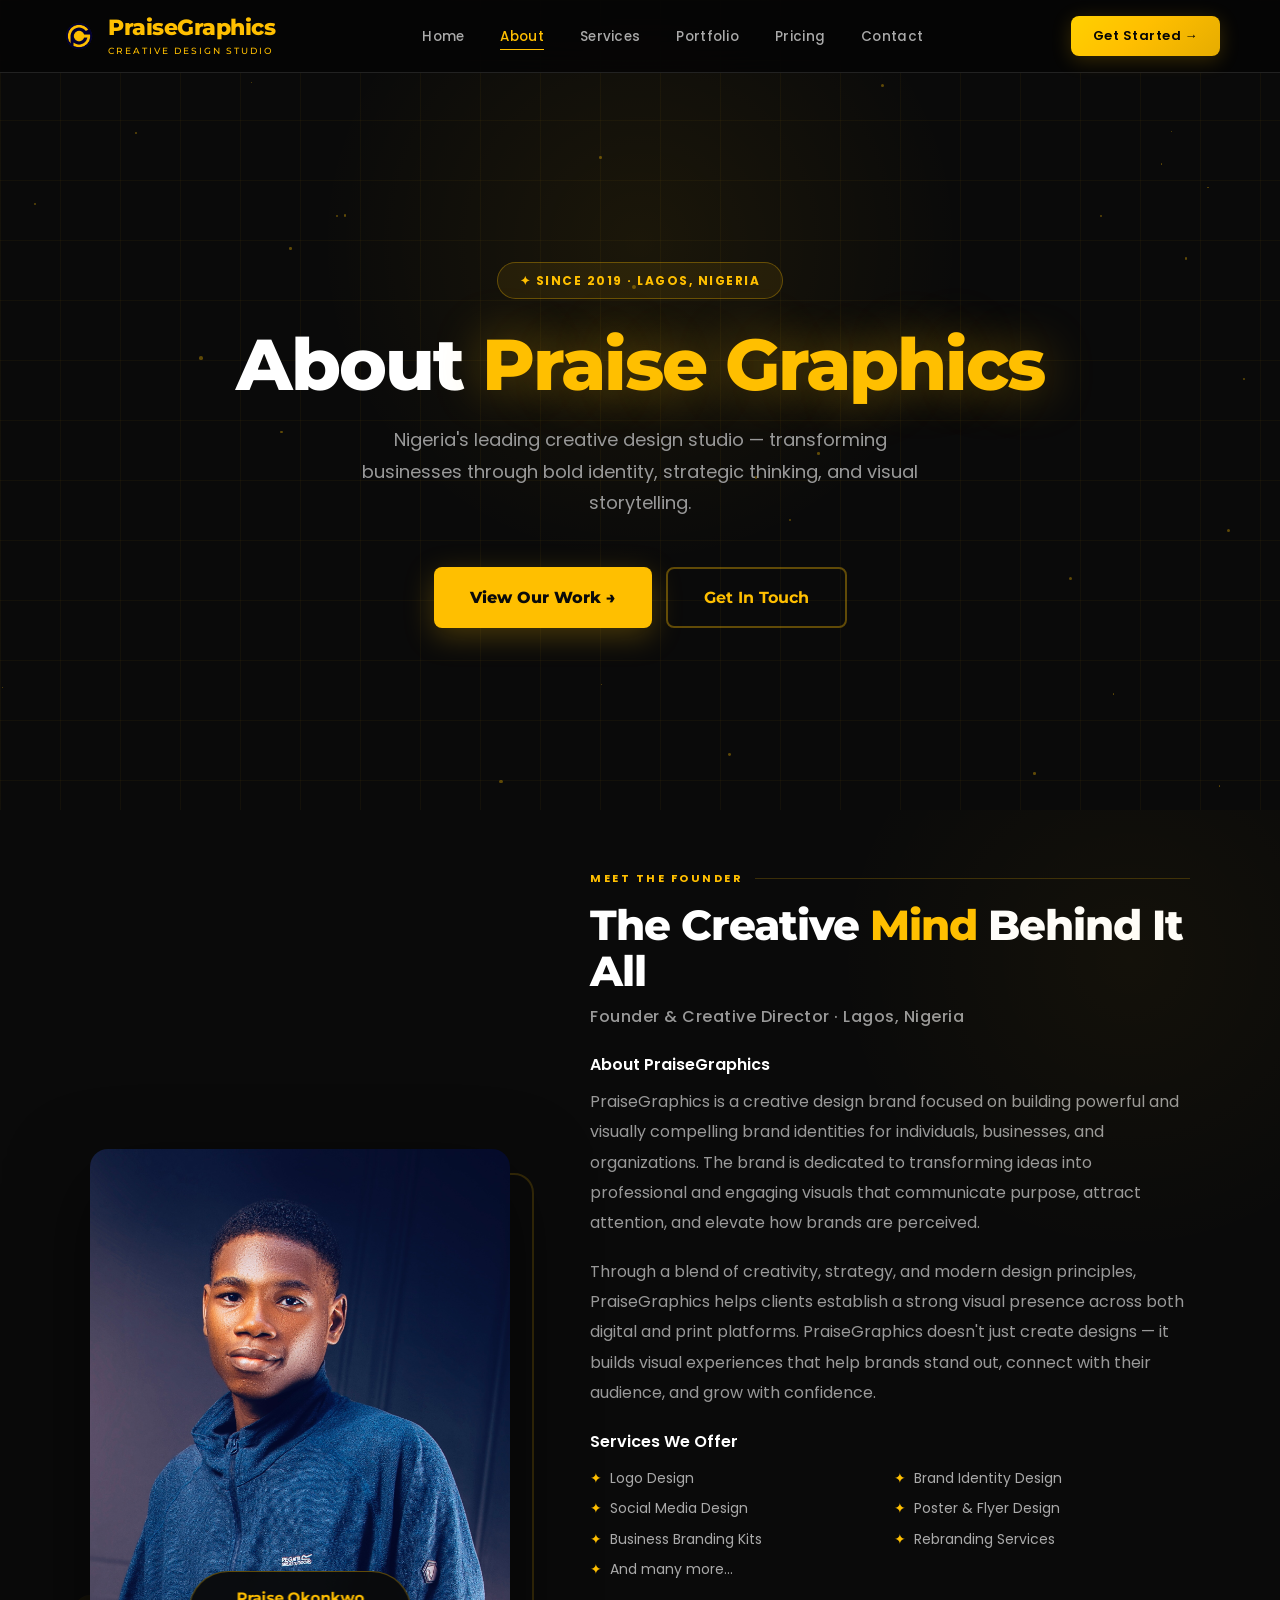
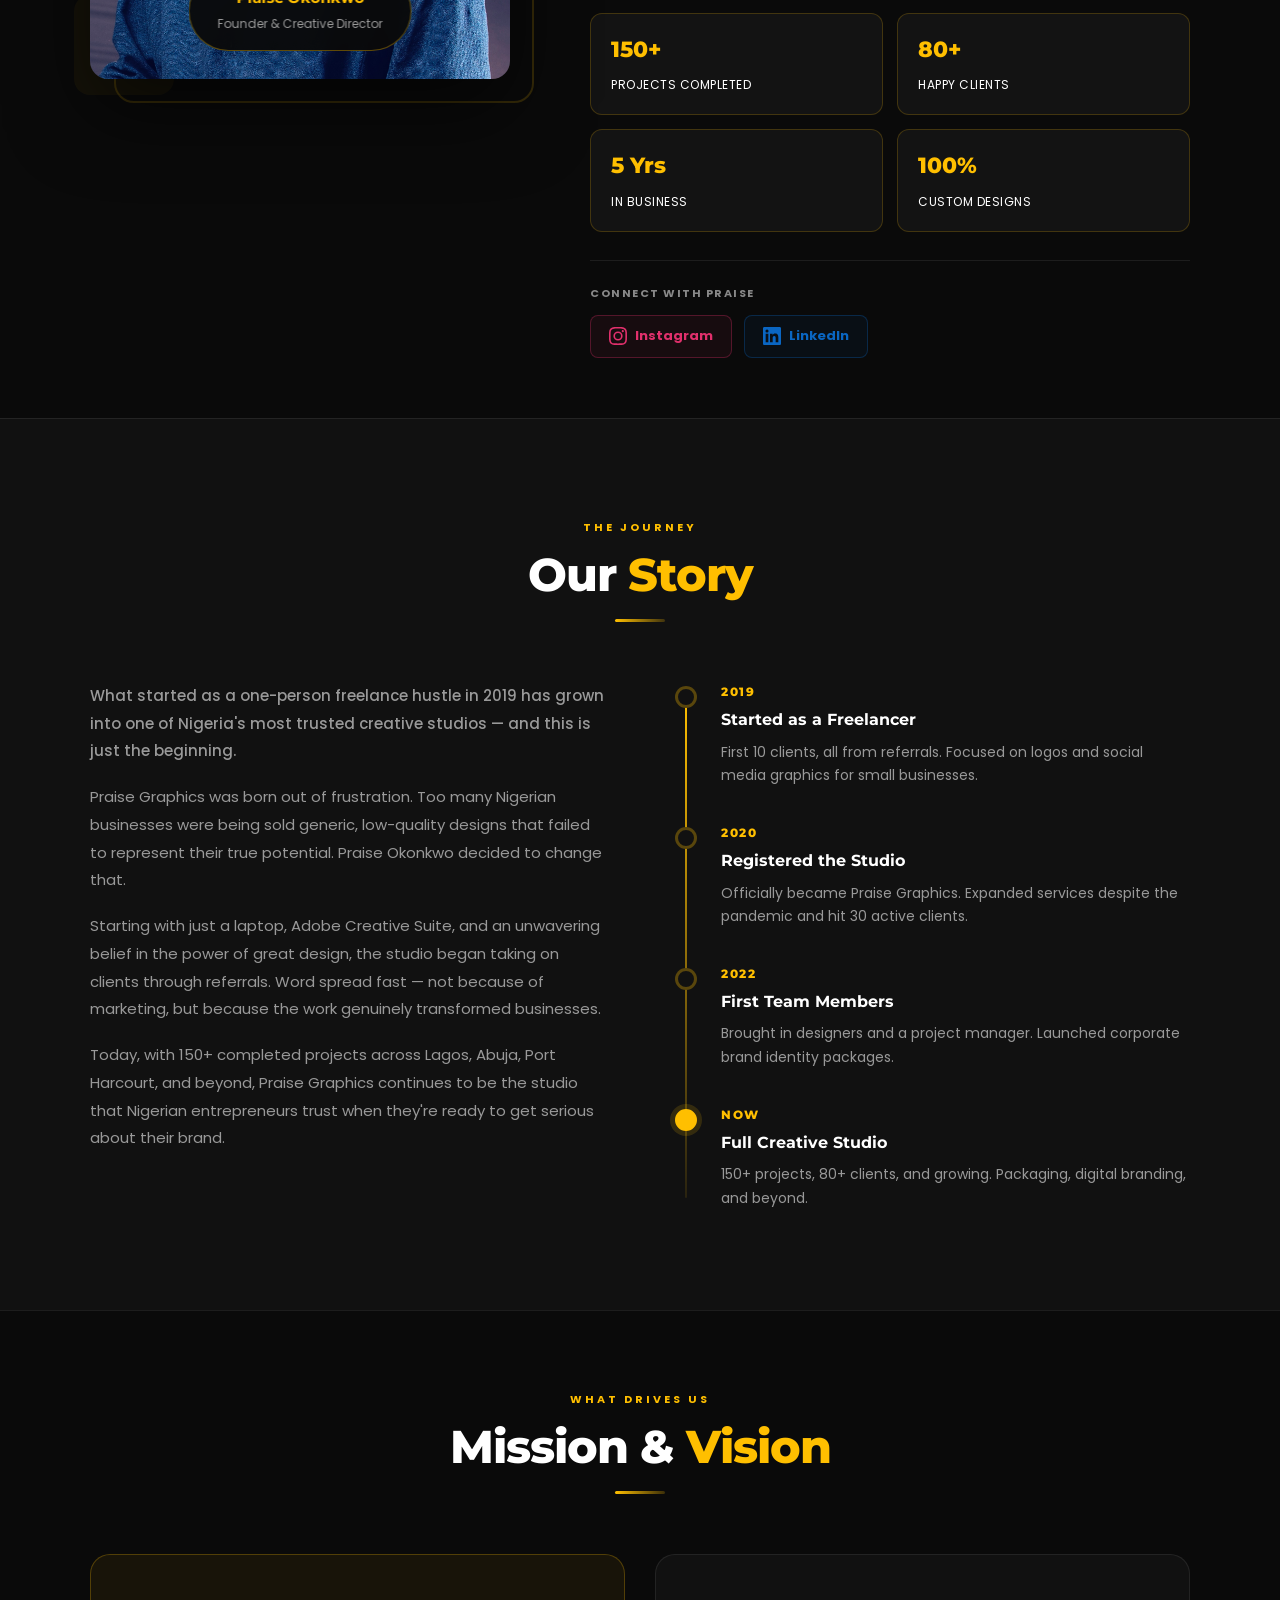
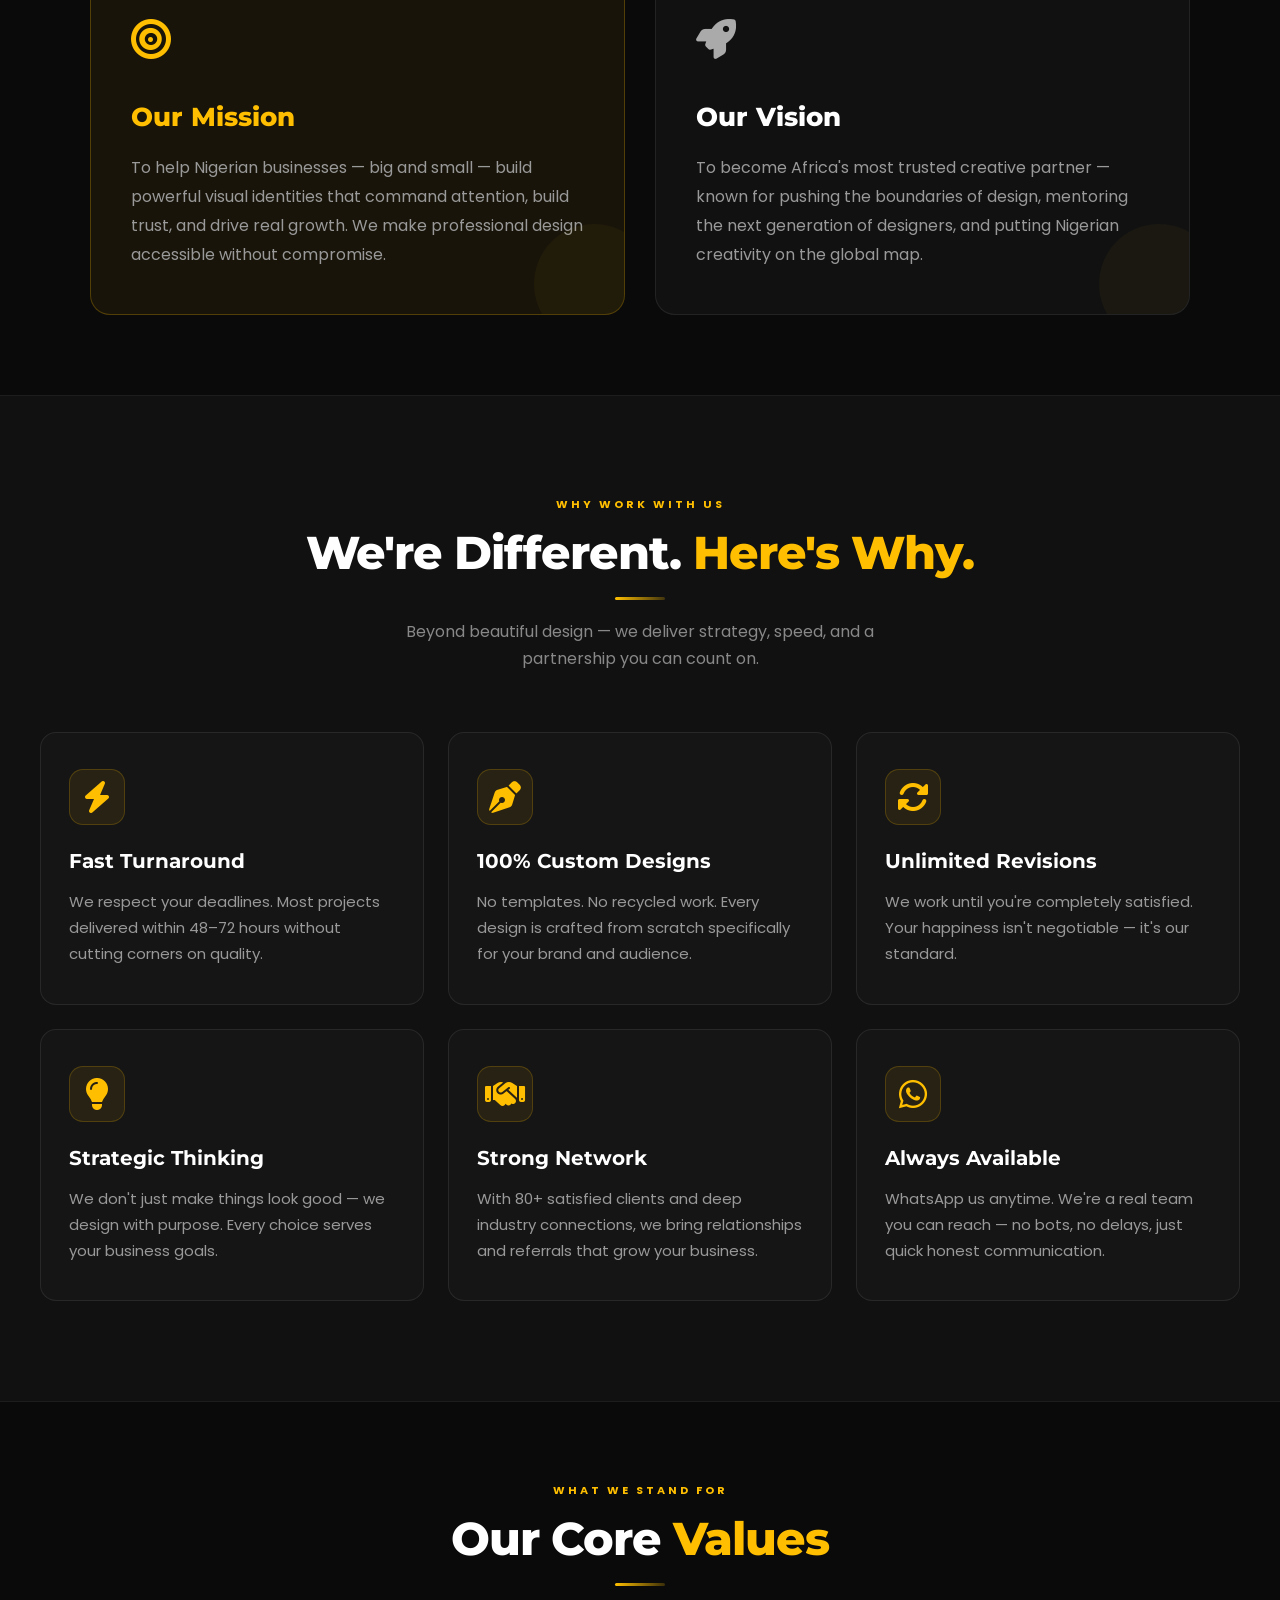
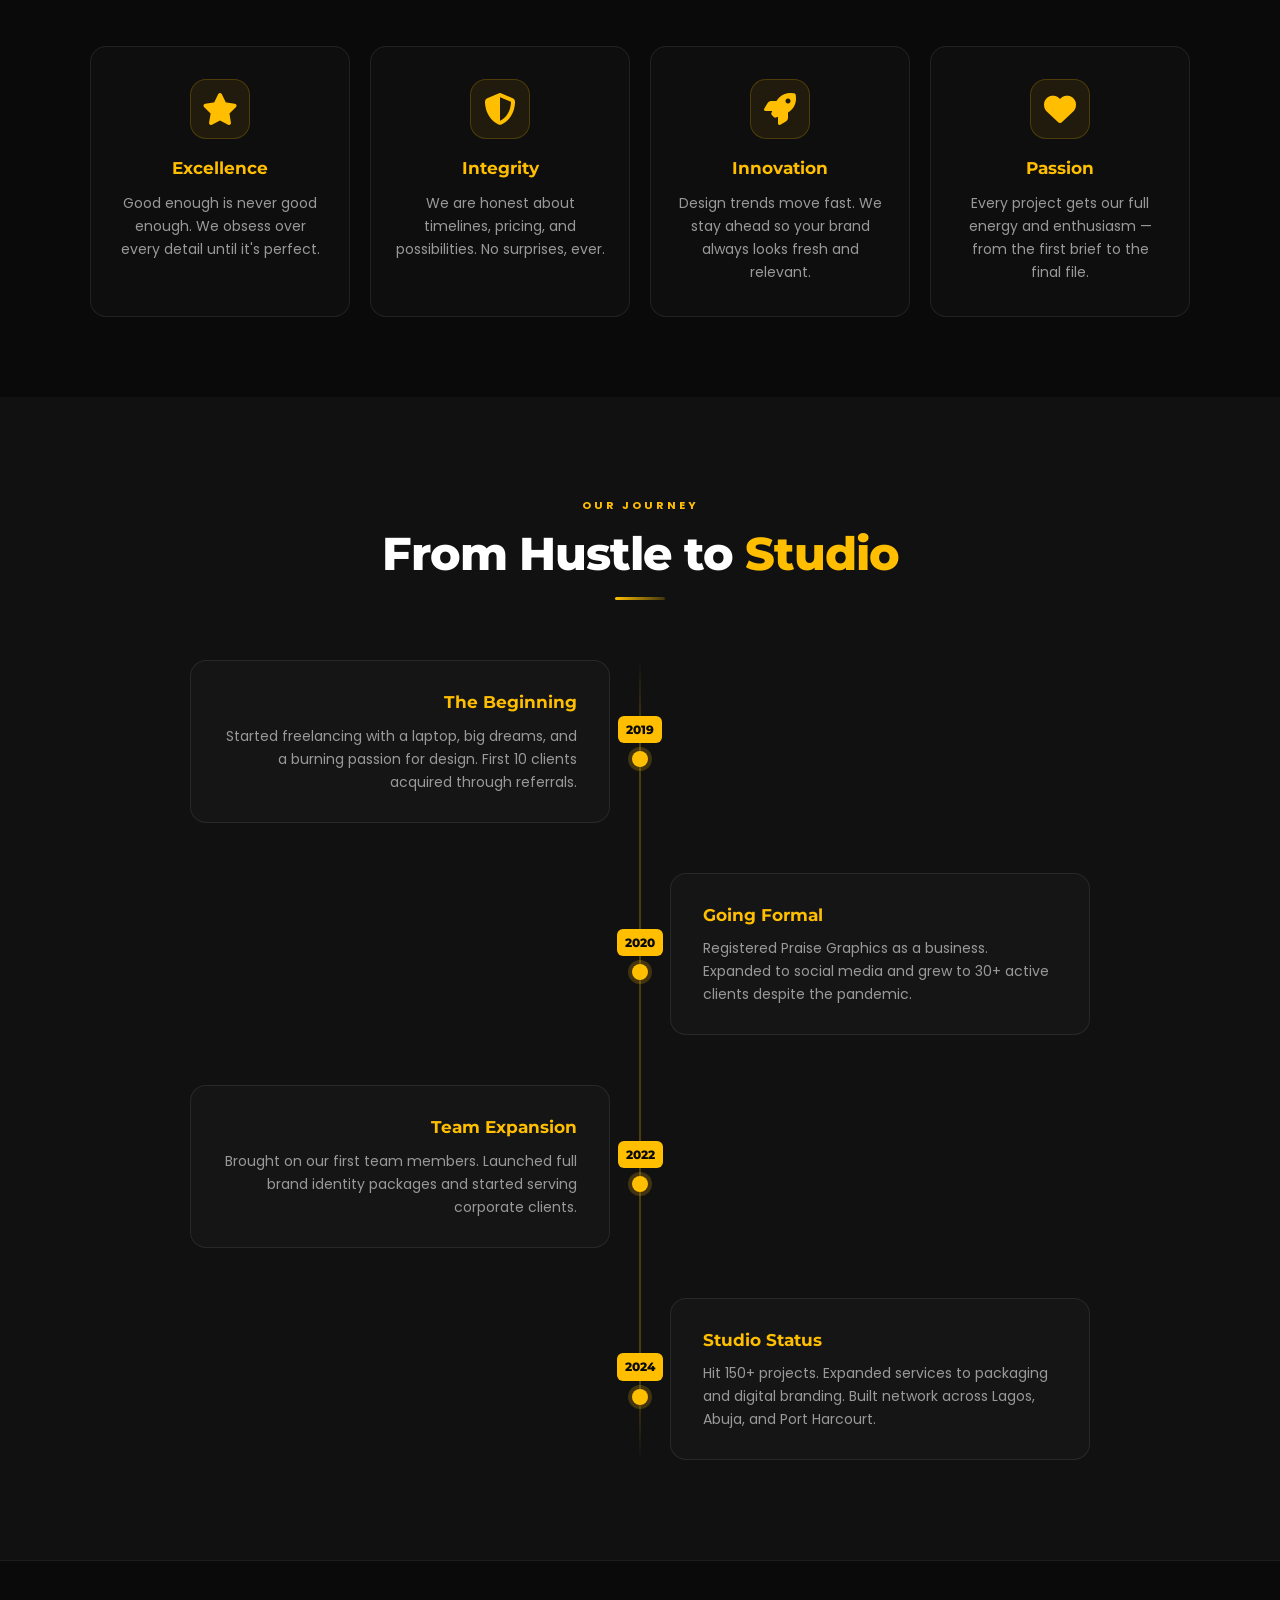
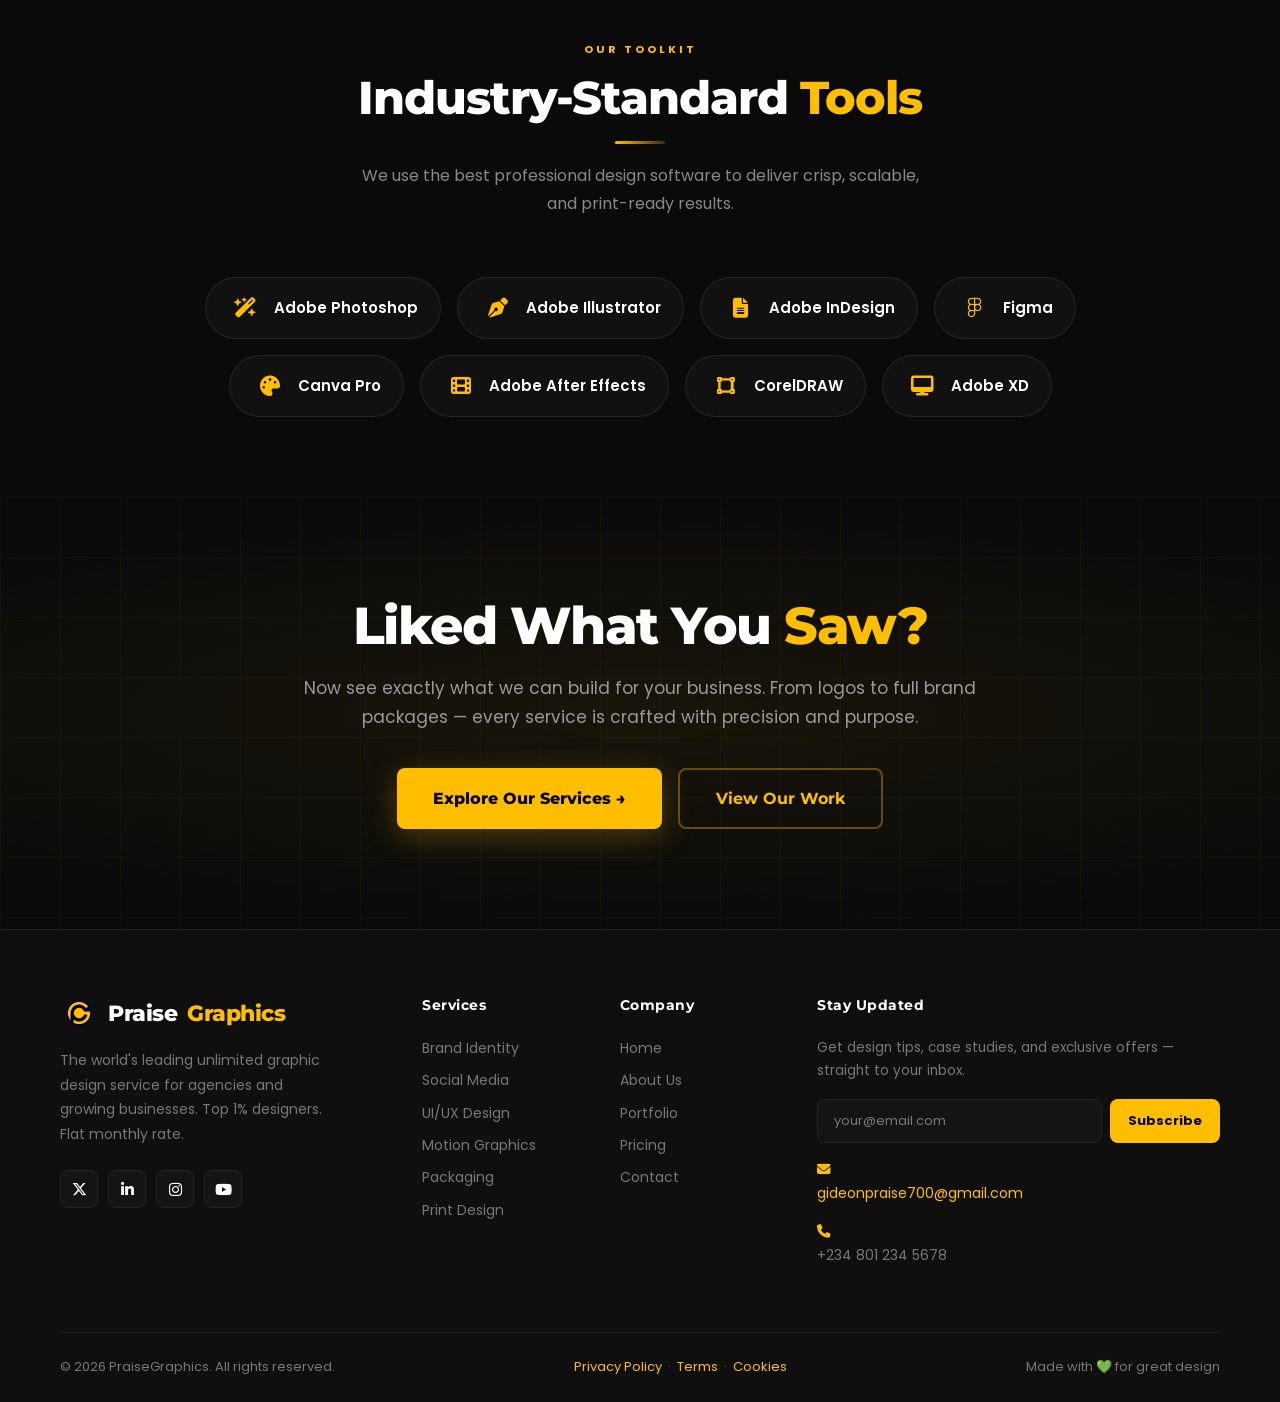
<file: about.html>
<!DOCTYPE html>
<html lang="en">
<head>
<meta charset="UTF-8">
<meta name="viewport" content="width=device-width, initial-scale=1.0">
<title>About Us - Praise Graphics</title>
<link rel="preconnect" href="https://fonts.googleapis.com">
<link href="https://fonts.googleapis.com/css2?family=Montserrat:wght@400;500;600;700;800;900&family=Poppins:wght@300;400;500;600;700&display=swap" rel="stylesheet">
<link rel="stylesheet" href="https://cdnjs.cloudflare.com/ajax/libs/font-awesome/6.5.0/css/all.min.css">
<style>
/* ── NAVBAR (same as index) ── */
*, *::before, *::after { margin: 0; padding: 0; box-sizing: border-box; }
.container { max-width: 1240px; margin: 0 auto; padding: 0 40px; }
a { text-decoration: none; color: inherit; }
ul { list-style: none; }

header#site-header {
  position: fixed;
  top: 0; left: 0; right: 0;
  z-index: 1000;
  background: rgba(5,5,5,0.88);
  backdrop-filter: blur(24px);
  -webkit-backdrop-filter: blur(24px);
  border-bottom: 1px solid #222222;
  transition: border-color 0.3s, box-shadow 0.3s, background 0.3s;
}
header#site-header.scrolled {
  box-shadow: 0 4px 30px rgba(0,0,0,0.6);
  border-bottom-color: rgba(255,191,0,0.2);
}
header#site-header nav {
  display: flex;
  align-items: center;
  justify-content: space-between;
  height: 72px;
}
.logo {
  display: flex;
  align-items: center;
  gap: 10px;
  font-family: 'Montserrat', sans-serif;
  font-size: 22px;
  font-weight: 800;
  letter-spacing: -0.5px;
  color: #fff;
}
.logo-text-wrap { display: flex; flex-direction: column; line-height: 1; gap: 4px; }
.logo-name-line { display: block; font-size: 22px; font-weight: 800; letter-spacing: -0.5px; line-height: 1; }
.logo-tagline { font-size: 9px; font-weight: 500; letter-spacing: 2px; text-transform: uppercase; color: #777; margin-top: 3px; }
.logo-mark {
  width: 38px; height: 38px;
  background: transparent;
  border-radius: 9px;
  display: grid;
  place-items: center;
  font-size: 13px;
  font-weight: 900;
  color: #050505;
  overflow: hidden;
  padding: 0;
}
.logo span { color: #ffbf00; }
.nav-menu {
  display: flex;
  align-items: center;
  gap: 36px;
}
.nav-menu a {
  font-size: 13.5px;
  font-weight: 500;
  color: #aaaaaa;
  letter-spacing: 0.3px;
  transition: color 0.25s;
  position: relative;
}
.nav-menu a::after {
  content: '';
  position: absolute;
  bottom: -4px; left: 0;
  width: 0; height: 1.5px;
  background: #ffbf00;
  transition: width 0.3s;
}
.nav-menu a:hover, .nav-menu a.active-nav { color: #ffbf00; }
.nav-menu a:hover::after, .nav-menu a.active-nav::after { width: 100%; }
.nav-actions { display: flex; align-items: center; gap: 12px; }
.btn-lime {
  display: inline-flex;
  align-items: center;
  gap: 8px;
  font-family: 'Poppins', sans-serif;
  font-size: 14px;
  font-weight: 600;
  letter-spacing: 0.5px;
  padding: 14px 30px;
  border-radius: 8px;
  cursor: pointer;
  transition: all 0.3s cubic-bezier(0.34, 1.56, 0.64, 1);
  border: none;
  background: linear-gradient(135deg, #ffd000 0%, #ffbf00 45%, #e6ac00 100%);
  color: #050505;
  box-shadow: 0 4px 20px rgba(255,191,0,0.2);
}
.btn-lime:hover {
  transform: translateY(-3px);
  box-shadow: 0 14px 40px rgba(255,191,0,0.45);
}
.hamburger {
  display: none;
  flex-direction: column;
  gap: 5px;
  cursor: pointer;
  padding: 6px;
  background: none;
  border: none;
}
.hamburger span {
  width: 24px; height: 1.5px;
  background: #fff;
  border-radius: 2px;
  transition: all 0.3s;
  display: block;
}
.mobile-nav {
  display: none;
  position: fixed;
  inset: 0;
  background: rgba(5,5,5,0.98);
  z-index: 999;
  flex-direction: column;
  align-items: center;
  justify-content: center;
  gap: 32px;
  padding-top: 72px;
}
.mobile-nav.open { display: flex; }
.mobile-nav a {
  font-family: 'Montserrat', sans-serif;
  font-size: 28px;
  font-weight: 700;
  color: #fff;
  transition: color 0.3s;
}
.mobile-nav a:hover { color: #ffbf00; }
.mobile-nav .btn-lime {
  font-size: 15px;
  padding: 12px 28px;
  border-radius: 8px;
}

/* ── ORIGINAL STYLES ── */
:root{
  --bg:#0a0a0a;
  --bg2:#111111;
  --bg3:#161616;
  --accent:#ffbf00;
  --accent2:#e6ac00;
  --white:#ffffff;
  --grey:#888888;
  --grey2:#555555;
  --border:rgba(255,191,0,0.15);
  --border2:rgba(255,255,255,0.08);
}
*{margin:0;padding:0;box-sizing:border-box}
html{scroll-behavior:smooth}
body{font-family:'Poppins',sans-serif;background:var(--bg);color:var(--white);line-height:1.6;overflow-x:hidden}

/* ── SCROLL ANIMATION ── */
.reveal{opacity:0;transform:translateY(30px);transition:opacity 0.65s ease,transform 0.65s ease}
.reveal.visible{opacity:1;transform:none}
.reveal.from-left{transform:translateX(-60px)}
.reveal.from-right{transform:translateX(60px)}
.reveal.from-bottom{transform:translateY(60px) scale(0.97)}
.reveal.visible{opacity:1;transform:none}
.reveal-delay-1{transition-delay:0.1s}
.reveal-delay-2{transition-delay:0.2s}
.reveal-delay-3{transition-delay:0.3s}
.reveal-delay-4{transition-delay:0.4s}
.reveal-delay-5{transition-delay:0.5s}
.reveal-delay-6{transition-delay:0.6s}

/* ── HERO ── */
.hero{position:relative;min-height:90vh;display:flex;align-items:center;justify-content:center;overflow:hidden;background:var(--bg)}
.hero-grid-bg{position:absolute;inset:0;background-image:linear-gradient(rgba(255,191,0,0.04) 1px,transparent 1px),linear-gradient(90deg,rgba(255,191,0,0.04) 1px,transparent 1px);background-size:60px 60px;z-index:0}
.hero-glow{position:absolute;top:30%;left:50%;transform:translate(-50%,-50%);width:700px;height:700px;background:radial-gradient(circle,rgba(255,191,0,0.07) 0%,transparent 65%);pointer-events:none;z-index:0}
.hero-particles{position:absolute;inset:0;overflow:hidden;z-index:1}
.particle{position:absolute;width:2px;height:2px;background:var(--accent);border-radius:50%;opacity:0.35;animation:drift linear infinite}
@keyframes drift{0%{transform:translateY(100vh);opacity:0}10%{opacity:0.35}90%{opacity:0.35}100%{transform:translateY(-10vh);opacity:0}}
.hero-inner{position:relative;z-index:2;max-width:900px;margin:0 auto;padding:140px 30px 60px;text-align:center}
.hero-badge{display:inline-flex;align-items:center;gap:8px;background:rgba(255,191,0,0.08);border:1px solid rgba(255,191,0,0.3);color:var(--accent);padding:8px 22px;border-radius:30px;font-size:12px;font-weight:700;margin-bottom:28px;letter-spacing:1.5px;text-transform:uppercase;animation:fadeInDown 0.7s ease}
@keyframes fadeInDown{from{opacity:0;transform:translateY(-20px)}to{opacity:1;transform:translateY(0)}}
.hero h1{font-family:'Montserrat',sans-serif;font-size:clamp(42px,6vw,72px);font-weight:800;color:#fff;line-height:1.05;margin-bottom:22px;letter-spacing:-2px;animation:fadeInUp 0.8s ease 0.1s backwards}
@keyframes fadeInUp{from{opacity:0;transform:translateY(35px)}to{opacity:1;transform:translateY(0)}}
.hero h1 span{color:var(--accent);text-shadow:0 0 50px rgba(255,191,0,0.4)}
.hero-desc{font-size:18px;color:#999;max-width:580px;margin:0 auto 48px;line-height:1.75;animation:fadeInUp 0.8s ease 0.25s backwards}
.hero-stats{display:flex;align-items:center;gap:0;justify-content:center;background:rgba(255,255,255,0.03);border:1px solid var(--border2);border-radius:16px;padding:28px 40px;max-width:520px;margin:0 auto;animation:fadeInUp 0.8s ease 0.4s backwards}
.hero-stat{flex:1;text-align:center}
.hero-stat strong{display:block;font-family:'Montserrat',sans-serif;font-size:32px;font-weight:800;color:var(--accent);line-height:1}
.hero-stat span{font-size:12px;color:var(--grey);letter-spacing:0.5px;margin-top:4px;display:block;text-transform:uppercase}
.hero-divider{width:1px;height:50px;background:var(--border2)}

/* ── SECTION HEADER ── */
.section-header{text-align:center;margin-bottom:60px}
.section-label{color:var(--accent);font-size:11px;font-weight:700;letter-spacing:3px;text-transform:uppercase;margin-bottom:14px;display:block}
.section-title{font-family:'Montserrat',sans-serif;font-size:clamp(30px,4vw,46px);font-weight:800;color:#fff;line-height:1.1;letter-spacing:-1px}
.section-title span{color:var(--accent)}
.section-line{width:50px;height:3px;background:linear-gradient(90deg,var(--accent),rgba(255,191,0,0.2));border-radius:2px;margin:18px auto 0}
.section-desc{color:var(--grey);font-size:16px;max-width:560px;margin:18px auto 0;line-height:1.7}

/* ── FOUNDER ── */
.founder{padding:60px 30px;position:relative;overflow:hidden;background:var(--bg)}
.founder::before{content:'';position:absolute;top:-150px;right:-150px;width:600px;height:600px;background:radial-gradient(circle,rgba(255,191,0,0.04),transparent 70%);border-radius:50%;pointer-events:none}
.founder-content{max-width:1100px;margin:0 auto;display:grid;grid-template-columns:420px 1fr;gap:80px;align-items:center}
.founder-img-wrap{position:relative}
.founder-img-wrap::before{content:'';position:absolute;top:24px;left:24px;right:-24px;bottom:-24px;border:2px solid rgba(255,191,0,0.18);border-radius:20px;z-index:0}
.founder-img-wrap::after{content:'';position:absolute;bottom:-16px;left:-16px;width:100px;height:100px;background:rgba(255,191,0,0.05);border-radius:16px;z-index:0}
.founder-image{position:relative;z-index:1;border-radius:18px;overflow:hidden;width:100%;height:530px;box-shadow:0 30px 80px rgba(0,0,0,0.6)}
.founder-image img{width:100%;height:100%;object-fit:cover;display:block;transition:transform 0.7s ease}
.founder-img-wrap:hover .founder-image img{transform:scale(1.04)}
.founder-badge{position:absolute;bottom:28px;left:50%;transform:translateX(-50%);background:rgba(10,10,10,0.95);border:1px solid rgba(255,191,0,0.35);backdrop-filter:blur(12px);padding:14px 28px;border-radius:50px;white-space:nowrap;z-index:2;text-align:center}
.founder-badge strong{display:block;color:var(--accent);font-family:'Montserrat',sans-serif;font-weight:700;font-size:15px}
.founder-badge small{color:#999;font-size:12px}
.founder-label{color:var(--accent);font-size:11px;font-weight:700;text-transform:uppercase;letter-spacing:2.5px;margin-bottom:14px;display:flex;align-items:center;gap:12px}
.founder-label::after{content:'';flex:1;height:1px;background:rgba(255,191,0,0.2)}
.founder-text h2{font-family:'Montserrat',sans-serif;font-size:clamp(28px,3.5vw,42px);font-weight:800;color:#fff;margin-bottom:8px;line-height:1.1;letter-spacing:-1px}
.founder-text h2 span{color:var(--accent)}
.founder-role{color:var(--grey);font-size:14px;margin-bottom:28px;font-weight:500;letter-spacing:0.5px}
.founder-text p{color:#999;font-size:16px;line-height:1.9;margin-bottom:18px}
.founder-highlights{display:grid;grid-template-columns:1fr 1fr;gap:14px;margin-top:32px}
.highlight-item{background:rgba(255,255,255,0.04);border:1px solid rgba(255,191,0,0.2);border-radius:12px;padding:18px 20px;transition:all 0.35s}
.highlight-item:hover{border-color:var(--accent);background:rgba(255,191,0,0.08);transform:translateY(-3px)}
.highlight-item strong{display:block;font-family:'Montserrat',sans-serif;color:#ffbf00;font-size:22px;font-weight:800;margin-bottom:4px}
.highlight-item span{color:#ffffff;font-size:12px;text-transform:uppercase;letter-spacing:0.5px}

/* ── FOUNDER SOCIAL ── */
.founder-social{margin-top:28px;padding-top:24px;border-top:1px solid var(--border2)}
.founder-social-label{font-size:11px;font-weight:700;color:var(--grey);text-transform:uppercase;letter-spacing:1.5px;display:block;margin-bottom:12px}
.founder-social-links{display:flex;gap:12px}
.fsoc-link{display:inline-flex;align-items:center;gap:8px;padding:10px 18px;border-radius:8px;font-size:13px;font-weight:700;text-decoration:none;transition:all 0.35s;border:1px solid}
.fsoc-link.instagram{color:#E1306C;border-color:rgba(225,48,108,0.3);background:rgba(225,48,108,0.06)}
.fsoc-link.instagram:hover{background:rgba(225,48,108,0.15);border-color:#E1306C;transform:translateY(-2px)}
.fsoc-link.linkedin{color:#0A66C2;border-color:rgba(10,102,194,0.3);background:rgba(10,102,194,0.06)}
.fsoc-link.linkedin:hover{background:rgba(10,102,194,0.15);border-color:#0A66C2;transform:translateY(-2px)}

/* ── OUR STORY ── */
.our-story{padding:100px 30px;background:var(--bg2);border-top:1px solid var(--border2)}
.our-story-inner{max-width:1100px;margin:0 auto}
.story-grid{display:grid;grid-template-columns:1fr 1fr;gap:70px;margin-top:60px;align-items:start}
.story-lead{font-size:19px;color:#fff;line-height:1.75;font-weight:500;margin-bottom:22px}
.story-text p{color:#999;font-size:15px;line-height:1.85;margin-bottom:18px}
.story-milestones{display:flex;flex-direction:column;gap:0;position:relative}
.story-milestones::before{content:'';position:absolute;left:10px;top:12px;bottom:12px;width:2px;background:linear-gradient(to bottom,var(--accent),rgba(255,191,0,0.1));border-radius:2px}
.milestone{display:flex;gap:24px;padding-bottom:36px;position:relative}
.milestone:last-child{padding-bottom:0}
.ms-dot{width:22px;height:22px;border-radius:50%;background:var(--bg2);border:3px solid rgba(255,191,0,0.3);flex-shrink:0;margin-top:4px;transition:all 0.3s;position:relative;z-index:1}
.ms-dot.active{background:var(--accent);border-color:var(--accent);box-shadow:0 0 0 5px rgba(255,191,0,0.15)}
.milestone:hover .ms-dot{border-color:var(--accent);background:rgba(255,191,0,0.15)}
.ms-year{font-family:'Montserrat',sans-serif;font-size:12px;font-weight:800;color:var(--accent);text-transform:uppercase;letter-spacing:1.5px;display:block;margin-bottom:6px}
.ms-body h4{font-family:'Montserrat',sans-serif;font-size:16px;font-weight:700;color:#fff;margin-bottom:8px}
.ms-body p{color:#999;font-size:14px;line-height:1.65;margin:0}

/* ── MISSION & VISION ── */
.mission-vision{padding:80px 30px;background:var(--bg);border-top:1px solid var(--border2);border-bottom:1px solid var(--border2)}
.mv-inner{max-width:1100px;margin:0 auto}
.mv-grid{display:grid;grid-template-columns:1fr 1fr;gap:30px;margin-top:50px}
.mv-card{padding:45px 40px;border-radius:20px;position:relative;overflow:hidden}
.mv-card.mission{background:rgba(255,191,0,0.06);border:1px solid rgba(255,191,0,0.25)}
.mv-card.vision{background:rgba(255,255,255,0.03);border:1px solid var(--border2)}
.mv-icon{font-size:48px;margin-bottom:20px;display:block}
.mv-card h3{font-family:'Montserrat',sans-serif;font-size:26px;font-weight:800;color:#fff;margin-bottom:16px}
.mv-card.mission h3{color:var(--accent)}
.mv-card p{color:#999;font-size:16px;line-height:1.8}
.mv-card::after{content:'';position:absolute;bottom:-30px;right:-30px;width:120px;height:120px;border-radius:50%;background:rgba(255,191,0,0.04)}

/* ── WHY CHOOSE US ── */
.why-us{padding:100px 30px;background:var(--bg2)}
.why-inner{max-width:1200px;margin:0 auto}
.why-grid{display:grid;grid-template-columns:repeat(3,1fr);gap:24px;margin-top:60px}
.why-card{background:rgba(255,255,255,0.02);border:1px solid var(--border2);border-radius:16px;padding:36px 28px;transition:all 0.4s cubic-bezier(0.4,0,0.2,1);position:relative;overflow:hidden}
.why-card::before{content:'';position:absolute;top:0;left:0;right:0;height:3px;background:linear-gradient(90deg,var(--accent),rgba(255,191,0,0.15));transform:scaleX(0);transform-origin:left;transition:transform 0.4s}
.why-card:hover::before{transform:scaleX(1)}
.why-card:hover{border-color:rgba(255,191,0,0.3);background:rgba(255,191,0,0.04);transform:translateY(-8px);box-shadow:0 20px 50px rgba(0,0,0,0.4)}
.why-icon{font-size:32px;margin-bottom:20px;display:flex;align-items:center;justify-content:center;width:56px;height:56px;border-radius:14px;background:rgba(255,191,0,0.08);border:1px solid rgba(255,191,0,0.2);color:var(--accent);transition:all 0.3s}
.why-card:hover .why-icon{background:var(--accent);color:#0a0a0a;transform:rotate(-6deg) scale(1.08)}
.why-card h3{font-family:'Montserrat',sans-serif;font-size:20px;font-weight:700;color:#fff;margin-bottom:12px}
.why-card p{color:#999;font-size:15px;line-height:1.75}

/* ── VALUES ── */
.values{padding:80px 30px;background:var(--bg);border-top:1px solid var(--border2)}
.values-inner{max-width:1100px;margin:0 auto}
.values-grid{display:grid;grid-template-columns:repeat(4,1fr);gap:20px;margin-top:56px}
.value-pill{background:rgba(255,255,255,0.02);border:1px solid var(--border2);border-radius:16px;padding:32px 24px;text-align:center;transition:all 0.4s;cursor:default}
.value-pill:hover{background:rgba(255,191,0,0.07);border-color:var(--accent);transform:translateY(-6px);box-shadow:0 15px 40px rgba(255,191,0,0.12)}
.value-emoji{font-size:32px;margin-bottom:16px;display:flex;align-items:center;justify-content:center;width:60px;height:60px;border-radius:16px;background:rgba(255,191,0,0.08);border:1px solid rgba(255,191,0,0.2);color:var(--accent);margin-left:auto;margin-right:auto;transition:all 0.3s}
.value-pill:hover .value-emoji{background:var(--accent);color:#0a0a0a}
.value-pill h4{font-family:'Montserrat',sans-serif;font-size:17px;font-weight:700;color:var(--accent);margin-bottom:10px}
.value-pill p{color:#999;font-size:14px;line-height:1.65}

/* ── TIMELINE ── */
.timeline{padding:100px 30px;background:var(--bg2)}
.timeline-inner{max-width:900px;margin:0 auto}
.timeline-track{position:relative;margin-top:60px}
.timeline-track::before{content:'';position:absolute;left:50%;top:0;bottom:0;width:2px;background:linear-gradient(to bottom,transparent,rgba(255,191,0,0.25) 10%,rgba(255,191,0,0.25) 90%,transparent);transform:translateX(-50%)}
.timeline-item{display:grid;grid-template-columns:1fr 60px 1fr;gap:0;align-items:center;margin-bottom:50px}
.timeline-item:last-child{margin-bottom:0}
.timeline-content{padding:28px 32px;background:rgba(255,255,255,0.02);border:1px solid var(--border2);border-radius:16px;transition:all 0.35s}
.timeline-content:hover{border-color:rgba(255,191,0,0.3);background:rgba(255,191,0,0.04);transform:scale(1.02)}
.timeline-item:nth-child(odd) .timeline-content:first-child{text-align:right}
.timeline-item:nth-child(odd) .timeline-empty{order:2}
.timeline-item:nth-child(odd) .timeline-dot{order:1}
.timeline-item:nth-child(even) .timeline-content:last-child{order:3}
.timeline-dot{display:flex;flex-direction:column;align-items:center;justify-content:center;z-index:1}
.dot-year{font-family:'Montserrat',sans-serif;font-size:12px;font-weight:800;color:#0a0a0a;background:var(--accent);padding:4px 8px;border-radius:6px;margin-bottom:8px;white-space:nowrap}
.dot-circle{width:16px;height:16px;background:var(--accent);border-radius:50%;box-shadow:0 0 0 4px rgba(255,191,0,0.2)}
.timeline-content h4{font-family:'Montserrat',sans-serif;font-size:17px;font-weight:700;color:var(--accent);margin-bottom:8px}
.timeline-content p{color:#999;font-size:14px;line-height:1.65}

/* ── TOOLS ── */
.tools{padding:80px 30px;background:var(--bg);border-top:1px solid var(--border2)}
.tools-inner{max-width:1000px;margin:0 auto}
.tools-grid{display:flex;flex-wrap:wrap;gap:16px;justify-content:center;margin-top:50px}
.tool-badge{display:flex;align-items:center;gap:10px;background:rgba(255,255,255,0.03);border:1px solid var(--border2);border-radius:50px;padding:12px 22px;transition:all 0.35s;cursor:default}
.tool-badge:hover{background:rgba(255,191,0,0.08);border-color:var(--accent);transform:translateY(-4px);box-shadow:0 10px 30px rgba(255,191,0,0.12)}
.tool-icon{font-size:20px;color:var(--accent);width:36px;height:36px;display:flex;align-items:center;justify-content:center}
.tool-name{font-weight:600;font-size:15px;color:#fff}

/* ── TESTIMONIALS ── */
.testimonials{padding:100px 30px;background:var(--bg2)}
.testimonials-inner{max-width:1100px;margin:0 auto}
.testi-grid{display:grid;grid-template-columns:repeat(3,1fr);gap:24px;margin-top:60px}
.testi-card{background:rgba(255,255,255,0.02);border:1px solid var(--border2);border-radius:18px;padding:36px 30px;position:relative;transition:all 0.4s}
.testi-card:hover{border-color:rgba(255,191,0,0.3);background:rgba(255,191,0,0.04);transform:translateY(-6px);box-shadow:0 20px 50px rgba(0,0,0,0.4)}
.testi-quote{font-size:48px;color:var(--accent);line-height:1;opacity:0.35;font-family:Georgia,serif;margin-bottom:12px}
.testi-text{color:#aaa;font-size:15px;line-height:1.8;margin-bottom:24px;font-style:italic}
.testi-author{display:flex;align-items:center;gap:14px;border-top:1px solid var(--border2);padding-top:20px}
.testi-avatar{width:44px;height:44px;border-radius:50%;background:linear-gradient(135deg,var(--accent),rgba(255,191,0,0.4));display:flex;align-items:center;justify-content:center;font-family:'Montserrat',sans-serif;font-weight:800;color:#0a0a0a;font-size:16px;flex-shrink:0}
.testi-info strong{display:block;color:#fff;font-size:14px;font-weight:600}
.testi-info span{color:var(--grey);font-size:12px}
.testi-stars{color:var(--accent);font-size:14px;margin-bottom:4px}

/* ── CTA ── */
.cta-section{padding:100px 30px;text-align:center;position:relative;overflow:hidden;background:var(--bg)}
.cta-glow{position:absolute;inset:0;background:radial-gradient(ellipse 80% 50% at 50% 50%,rgba(255,191,0,0.06),transparent);pointer-events:none}
.cta-grid-bg{position:absolute;inset:0;background-image:linear-gradient(rgba(255,191,0,0.03) 1px,transparent 1px),linear-gradient(90deg,rgba(255,191,0,0.03) 1px,transparent 1px);background-size:60px 60px}
.cta-inner{position:relative;z-index:1;max-width:680px;margin:0 auto}
.cta-inner h2{font-family:'Montserrat',sans-serif;font-size:clamp(32px,4.5vw,52px);font-weight:800;color:#fff;margin-bottom:20px;letter-spacing:-1.5px;line-height:1.1}
.cta-inner h2 span{color:var(--accent)}
.cta-inner p{color:#999;font-size:17px;margin-bottom:36px;line-height:1.7}
.btn-primary{display:inline-flex;align-items:center;gap:10px;background:var(--accent);color:#0a0a0a;padding:16px 36px;border-radius:8px;font-family:'Montserrat',sans-serif;font-size:16px;font-weight:800;text-decoration:none;transition:all 0.35s;box-shadow:0 8px 30px rgba(255,191,0,0.25)}
.btn-primary:hover{transform:translateY(-3px);box-shadow:0 14px 40px rgba(255,191,0,0.4);background:var(--accent2)}
.btn-wrap{display:flex;gap:16px;justify-content:center;flex-wrap:wrap}
.btn-secondary{display:inline-flex;align-items:center;gap:10px;background:transparent;color:var(--accent);padding:16px 36px;border-radius:8px;border:2px solid rgba(255,191,0,0.35);font-family:'Montserrat',sans-serif;font-size:16px;font-weight:700;text-decoration:none;transition:all 0.35s}
.btn-secondary:hover{background:rgba(255,191,0,0.07);border-color:var(--accent);transform:translateY(-3px)}

/* ── FOOTER (same as index) ── */
footer { background: #0f0f0f; border-top: 1px solid #222; }
.footer-top { display: grid; grid-template-columns: 2.2fr 1fr 1fr 1.3fr; gap: 60px; padding: 64px 0 48px; }
.footer-brand .logo { margin-bottom: 16px; }
.footer-brand-desc { font-size: 14px; color: #777; line-height: 1.75; max-width: 280px; margin-bottom: 24px; }
.social-row { display: flex; gap: 10px; }
.soc-btn { width: 38px; height: 38px; background: #141414; border: 1px solid #222; border-radius: 8px; display: grid; place-items: center; font-size: 15px; color: #fff; transition: all 0.3s; cursor: pointer; }
.soc-btn:hover { background: #ffbf00; border-color: #ffbf00; color: #050505; transform: translateY(-2px); }
.footer-col h5 { font-family: 'Montserrat', sans-serif; font-size: 14px; font-weight: 700; color: #fff; letter-spacing: 0.5px; margin-bottom: 20px; }
.footer-col ul { display: flex; flex-direction: column; gap: 10px; list-style: none; padding: 0; }
.footer-col a { font-size: 14px; color: #777; transition: color 0.25s; display: flex; align-items: center; gap: 6px; }
.footer-col a:hover { color: #ffbf00; }
.footer-col a:hover::before { content: '→'; font-size: 12px; }
.footer-contact p { font-size: 13.5px; color: #777; line-height: 1.7; margin-bottom: 16px; }
.footer-newsletter { display: flex; flex-direction: column; gap: 10px; margin-top: 10px; }
.newsletter-input { display: flex; gap: 8px; }
.newsletter-input input { flex: 1; background: #141414; border: 1.5px solid #222; border-radius: 8px; padding: 11px 16px; font-size: 13px; color: #fff; font-family: 'Poppins', sans-serif; outline: none; transition: border-color 0.3s; }
.newsletter-input input:focus { border-color: #ffbf00; }
.newsletter-input input::placeholder { color: #777; }
.newsletter-input button { background: #ffbf00; color: #050505; border: none; border-radius: 8px; padding: 11px 18px; font-weight: 700; font-size: 13px; cursor: pointer; font-family: 'Poppins', sans-serif; transition: background 0.3s; white-space: nowrap; }
.newsletter-input button:hover { background: #ffd000; }
.footer-bottom { display: flex; align-items: center; justify-content: space-between; padding: 24px 0; border-top: 1px solid #222; font-size: 13px; color: #777; flex-wrap: wrap; gap: 12px; }
.footer-bottom a { color: #ffbf00; }
.footer-bottom a:hover { text-decoration: underline; }
@media (max-width: 900px) { .footer-top { grid-template-columns: 1fr 1fr; gap: 40px; } }
@media (max-width: 600px) { .footer-top { grid-template-columns: 1fr; } .footer-bottom { flex-direction: column; text-align: center; } }

/* ── RESPONSIVE ── */
@media(max-width:900px){
  .founder-content{grid-template-columns:1fr;gap:50px}
  .founder-img-wrap{max-width:380px;margin:0 auto}
  .founder-image{height:420px}
  .why-grid{grid-template-columns:1fr 1fr}
  .values-grid{grid-template-columns:1fr 1fr}
  .testi-grid{grid-template-columns:1fr}
  .mv-grid{grid-template-columns:1fr}
  .story-grid{grid-template-columns:1fr;gap:50px}
  .timeline-track::before{display:none}
  .timeline-item{grid-template-columns:1fr;gap:8px}
  .timeline-dot{flex-direction:row;justify-content:flex-start;gap:10px;padding-left:4px}
  .timeline-empty{display:none}
  .timeline-item:nth-child(odd) .timeline-content:first-child{text-align:left}
}
@media(max-width:768px){
  html, body { overflow-x: hidden; max-width: 100vw; }
  .container { padding: 0 18px; }

  /* NAV */
  .nav-menu, .nav-actions { display: none; }
  .hamburger { display: flex; }
  .logo { font-size: 18px; }
  .logo-mark { width: 32px; height: 32px; }

  /* HERO */
  .hero { min-height: auto; }
  .hero-inner { padding: 110px 0 60px; }
  .hero h1 { font-size: clamp(30px, 8vw, 48px); letter-spacing: -1px; }
  .hero-desc { font-size: 15px; }
  .hero-stats { flex-direction: column; gap: 20px; padding: 20px 24px; }
  .hero-divider { width: 50px; height: 1px; }

  /* FOUNDER */
  .founder { padding: 60px 0; }
  .founder-content { grid-template-columns: 1fr; gap: 40px; }
  .founder-img-wrap { max-width: 100%; }
  .founder-image { height: 320px; }
  .founder-highlights { grid-template-columns: 1fr 1fr; }
  .founder-social-links { flex-wrap: wrap; }

  /* STORY */
  .our-story { padding: 60px 0; }
  .story-grid { grid-template-columns: 1fr; gap: 40px; }

  /* MISSION VISION */
  .mission-vision { padding: 60px 0; }
  .mv-grid { grid-template-columns: 1fr; }
  .mv-card { padding: 32px 24px; }

  /* WHY US */
  .why-us { padding: 60px 0; }
  .why-grid { grid-template-columns: 1fr; }
  .why-icon { width: 48px; height: 48px; font-size: 22px; }
  .why-card { padding: 28px 22px; }

  /* VALUES */
  .values { padding: 60px 0; }
  .values-grid { grid-template-columns: 1fr 1fr; gap: 14px; }
  .value-pill { padding: 24px 16px; }

  /* TIMELINE */
  .timeline { padding: 60px 0; }
  .timeline-track::before { display: none; }
  .timeline-item { grid-template-columns: 1fr; gap: 8px; }
  .timeline-dot { flex-direction: row; justify-content: flex-start; gap: 10px; }
  .timeline-empty { display: none; }
  .timeline-item:nth-child(odd) .timeline-content:first-child { text-align: left; }
  .timeline-content { padding: 20px; }

  /* TOOLS */
  .tools { padding: 60px 0; }
  .tools-grid { gap: 10px; }
  .tool-badge { padding: 10px 16px; }

  /* CTA */
  .cta-section { padding: 60px 0; }
  .cta-inner h2 { font-size: clamp(26px, 7vw, 40px); }
  .btn-wrap { flex-direction: column; align-items: center; }
  .btn-primary, .btn-secondary { width: 100%; max-width: 320px; justify-content: center; }

  /* FOOTER */
  .footer-top { grid-template-columns: 1fr; gap: 28px; padding: 48px 0 32px; }
  .footer-bottom { flex-direction: column; text-align: center; gap: 8px; padding: 20px 0; }
  .newsletter-input { flex-direction: column; }
  .newsletter-input input, .newsletter-input button { width: 100%; }
}

@media(max-width:480px){
  .container { padding: 0 14px; }
  .logo { font-size: 16px; }

  /* HERO */
  .hero h1 { font-size: clamp(26px, 9vw, 36px); }
  .hero-desc { font-size: 14px; }

  /* FOUNDER */
  .founder-image { height: 260px; }
  .founder-highlights { grid-template-columns: 1fr 1fr; gap: 10px; }
  .highlight-item { padding: 14px 12px; }
  .highlight-item strong { font-size: 18px; }

  /* VALUES */
  .values-grid { grid-template-columns: 1fr; }
  .value-pill { padding: 20px 16px; }

  /* WHY */
  .why-card { padding: 22px 16px; }
  .why-card h3 { font-size: 17px; }

  /* TOOLS */
  .tool-badge { padding: 8px 14px; }
  .tool-name { font-size: 13px; }

  /* MOBILE NAV */
  .mobile-nav a { font-size: 22px; }
  .mobile-nav { gap: 22px; }
}
</style>
</head>
<body>

<!-- MOBILE NAV OVERLAY -->
<div class="mobile-nav" id="mobileNav">
  <a href="index.html" onclick="closeMobile()">Home</a>
  <a href="about.html" onclick="closeMobile()">About</a>
  <a href="index.html#services" onclick="closeMobile()">Services</a>
  <a href="portfolio.html" onclick="closeMobile()">Portfolio</a>
  <a href="index.html#pricing" onclick="closeMobile()">Pricing</a>
  <a href="index.html#contact" onclick="closeMobile()">Contact</a>
  <a href="index.html#cta" class="btn btn-lime" onclick="closeMobile()">Get Started</a>
</div>

<!-- HEADER -->
<header id="site-header">
  <nav class="container">
    <a href="index.html" class="logo">
      <div class="logo-mark" style="overflow:hidden;padding:0;"><img src="gallery/1714665825236.png" alt="PG" style="width:100%;height:100%;object-fit:cover;border-radius:9px;"></div>
      <div class="logo-text-wrap"><span class="logo-name-line">Praise<span>Graphics</span></span><span class="logo-tagline">Creative Design Studio</span></div>
    </a>

    <ul class="nav-menu">
      <li><a href="index.html">Home</a></li>
      <li><a href="about.html" class="active-nav">About</a></li>
      <li><a href="index.html#services">Services</a></li>
      <li><a href="portfolio.html">Portfolio</a></li>
      <li><a href="index.html#pricing">Pricing</a></li>
      <li><a href="index.html#contact">Contact</a></li>
    </ul>

    <div class="nav-actions">
      <a href="index.html#cta" class="btn btn-lime" style="padding:10px 22px;font-size:13px;">Get Started →</a>
    </div>

    <button class="hamburger" id="hamBtn" onclick="toggleMobile()" aria-label="Menu">
      <span></span><span></span><span></span>
    </button>
  </nav>
</header>

<!-- ══ HERO ══ -->
<section class="hero">
  <div class="hero-grid-bg"></div>
  <div class="hero-glow"></div>
  <div class="hero-particles" id="particles"></div>
  <div class="hero-inner">
    <div class="hero-badge">✦ Since 2019 · Lagos, Nigeria</div>
    <h1>About <span>Praise Graphics</span></h1>
    <p class="hero-desc">Nigeria's leading creative design studio — transforming businesses through bold identity, strategic thinking, and visual storytelling.</p>
    <div style="display:flex;gap:14px;justify-content:center;flex-wrap:wrap;margin-top:8px;">
      <a href="portfolio.html" class="btn-primary">View Our Work →</a>
      <a href="index.html#contact" class="btn-secondary">Get In Touch</a>
    </div>
    <div class="hero-stats" style="display:none;">
      <div class="hero-stat"><strong>150+</strong><span>Projects Done</span></div>
      <div class="hero-divider"></div>
      <div class="hero-stat"><strong>80+</strong><span>Happy Clients</span></div>
      <div class="hero-divider"></div>
      <div class="hero-stat"><strong>5 Yrs</strong><span>Experience</span></div>
    </div>
  </div>
</section>

<!-- ══ FOUNDER ══ -->
<section class="founder">
  <div class="founder-content">
    <div class="founder-img-wrap reveal from-left">
      <div class="founder-image">
        <img src="gallery/founder.jpg.jpeg" alt="Praise Okonkwo - Founder">
      </div>
      <div class="founder-badge">
        <strong>Praise Okonkwo</strong>
        <small>Founder & Creative Director</small>
      </div>
    </div>
    <div class="founder-text reveal from-right">
      <div class="founder-label">Meet the Founder</div>
      <h2>The Creative <span>Mind</span> Behind It All</h2>
      <p class="founder-role">Founder & Creative Director · Lagos, Nigeria</p>
      <p style="color:#fff;font-size:16px;font-weight:600;margin-top:8px;margin-bottom:6px;">About PraiseGraphics</p>
      <p>PraiseGraphics is a creative design brand focused on building powerful and visually compelling brand identities for individuals, businesses, and organizations. The brand is dedicated to transforming ideas into professional and engaging visuals that communicate purpose, attract attention, and elevate how brands are perceived.</p>
      <p>Through a blend of creativity, strategy, and modern design principles, PraiseGraphics helps clients establish a strong visual presence across both digital and print platforms. PraiseGraphics doesn't just create designs — it builds visual experiences that help brands stand out, connect with their audience, and grow with confidence.</p>

      <p style="color:#fff;font-size:16px;font-weight:600;margin-top:8px;margin-bottom:10px;">Services We Offer</p>
      <ul style="list-style:none;padding:0;display:grid;grid-template-columns:1fr 1fr;gap:8px;margin-bottom:20px;">
        <li style="color:#aaa;font-size:14px;"><span style="color:var(--accent);margin-right:8px;">✦</span>Logo Design</li>
        <li style="color:#aaa;font-size:14px;"><span style="color:var(--accent);margin-right:8px;">✦</span>Brand Identity Design</li>
        <li style="color:#aaa;font-size:14px;"><span style="color:var(--accent);margin-right:8px;">✦</span>Social Media Design</li>
        <li style="color:#aaa;font-size:14px;"><span style="color:var(--accent);margin-right:8px;">✦</span>Poster &amp; Flyer Design</li>
        <li style="color:#aaa;font-size:14px;"><span style="color:var(--accent);margin-right:8px;">✦</span>Business Branding Kits</li>
        <li style="color:#aaa;font-size:14px;"><span style="color:var(--accent);margin-right:8px;">✦</span>Rebranding Services</li>
        <li style="color:#aaa;font-size:14px;"><span style="color:var(--accent);margin-right:8px;">✦</span>And many more...</li>
      </ul>
      <div class="founder-highlights">
        <div class="highlight-item"><strong>150+</strong><span>Projects Completed</span></div>
        <div class="highlight-item"><strong>80+</strong><span>Happy Clients</span></div>
        <div class="highlight-item"><strong>5 Yrs</strong><span>In Business</span></div>
        <div class="highlight-item"><strong>100%</strong><span>Custom Designs</span></div>
      </div>
      <div class="founder-social">
        <span class="founder-social-label">Connect with Praise</span>
        <div class="founder-social-links">
          <a href="https://instagram.com/praisegraphics" target="_blank" class="fsoc-link instagram">
            <svg width="18" height="18" viewBox="0 0 24 24" fill="currentColor"><path d="M12 2.163c3.204 0 3.584.012 4.85.07 3.252.148 4.771 1.691 4.919 4.919.058 1.265.069 1.645.069 4.849 0 3.205-.012 3.584-.069 4.849-.149 3.225-1.664 4.771-4.919 4.919-1.266.058-1.644.07-4.85.07-3.204 0-3.584-.012-4.849-.07-3.26-.149-4.771-1.699-4.919-4.92-.058-1.265-.07-1.644-.07-4.849 0-3.204.013-3.583.07-4.849.149-3.227 1.664-4.771 4.919-4.919 1.266-.057 1.645-.069 4.849-.069zM12 0C8.741 0 8.333.014 7.053.072 2.695.272.273 2.69.073 7.052.014 8.333 0 8.741 0 12c0 3.259.014 3.668.072 4.948.2 4.358 2.618 6.78 6.98 6.98C8.333 23.986 8.741 24 12 24c3.259 0 3.668-.014 4.948-.072 4.354-.2 6.782-2.618 6.979-6.98.059-1.28.073-1.689.073-4.948 0-3.259-.014-3.667-.072-4.947-.196-4.354-2.617-6.78-6.979-6.98C15.668.014 15.259 0 12 0zm0 5.838a6.162 6.162 0 100 12.324 6.162 6.162 0 000-12.324zM12 16a4 4 0 110-8 4 4 0 010 8zm6.406-11.845a1.44 1.44 0 100 2.881 1.44 1.44 0 000-2.881z"/></svg>
            Instagram
          </a>
          <a href="https://linkedin.com/in/praisegraphics" target="_blank" class="fsoc-link linkedin">
            <svg width="18" height="18" viewBox="0 0 24 24" fill="currentColor"><path d="M20.447 20.452h-3.554v-5.569c0-1.328-.027-3.037-1.852-3.037-1.853 0-2.136 1.445-2.136 2.939v5.667H9.351V9h3.414v1.561h.046c.477-.9 1.637-1.85 3.37-1.85 3.601 0 4.267 2.37 4.267 5.455v6.286zM5.337 7.433a2.062 2.062 0 01-2.063-2.065 2.064 2.064 0 112.063 2.065zm1.782 13.019H3.555V9h3.564v11.452zM22.225 0H1.771C.792 0 0 .774 0 1.729v20.542C0 23.227.792 24 1.771 24h20.451C23.2 24 24 23.227 24 22.271V1.729C24 .774 23.2 0 22.222 0h.003z"/></svg>
            LinkedIn
          </a>
        </div>
      </div>
    </div>
  </div>
</section>

<!-- ══ OUR STORY ══ -->
<section class="our-story">
  <div class="our-story-inner">
    <div class="section-header reveal">
      <span class="section-label">The Journey</span>
      <h2 class="section-title">Our <span>Story</span></h2>
      <div class="section-line"></div>
    </div>
    <div class="story-grid">
      <div class="story-text reveal from-left">
        <p class="story-lead">What started as a one-person freelance hustle in 2019 has grown into one of Nigeria's most trusted creative studios — and this is just the beginning.</p>
        <p>Praise Graphics was born out of frustration. Too many Nigerian businesses were being sold generic, low-quality designs that failed to represent their true potential. Praise Okonkwo decided to change that.</p>
        <p>Starting with just a laptop, Adobe Creative Suite, and an unwavering belief in the power of great design, the studio began taking on clients through referrals. Word spread fast — not because of marketing, but because the work genuinely transformed businesses.</p>
        <p>Today, with 150+ completed projects across Lagos, Abuja, Port Harcourt, and beyond, Praise Graphics continues to be the studio that Nigerian entrepreneurs trust when they're ready to get serious about their brand.</p>
      </div>
      <div class="story-milestones reveal from-right">
        <div class="milestone">
          <div class="ms-dot"></div>
          <div class="ms-body"><span class="ms-year">2019</span><h4>Started as a Freelancer</h4><p>First 10 clients, all from referrals. Focused on logos and social media graphics for small businesses.</p></div>
        </div>
        <div class="milestone">
          <div class="ms-dot"></div>
          <div class="ms-body"><span class="ms-year">2020</span><h4>Registered the Studio</h4><p>Officially became Praise Graphics. Expanded services despite the pandemic and hit 30 active clients.</p></div>
        </div>
        <div class="milestone">
          <div class="ms-dot"></div>
          <div class="ms-body"><span class="ms-year">2022</span><h4>First Team Members</h4><p>Brought in designers and a project manager. Launched corporate brand identity packages.</p></div>
        </div>
        <div class="milestone">
          <div class="ms-dot active"></div>
          <div class="ms-body"><span class="ms-year">Now</span><h4>Full Creative Studio</h4><p>150+ projects, 80+ clients, and growing. Packaging, digital branding, and beyond.</p></div>
        </div>
      </div>
    </div>
  </div>
</section>

<!-- ══ MISSION & VISION ══ -->
<section class="mission-vision">
  <div class="mv-inner">
    <div class="section-header reveal">
      <span class="section-label">What Drives Us</span>
      <h2 class="section-title">Mission & <span>Vision</span></h2>
      <div class="section-line"></div>
    </div>
    <div class="mv-grid">
      <div class="mv-card mission reveal from-left">
        <span class="mv-icon"><i class="fa-solid fa-bullseye" style="font-size:40px;color:var(--accent);"></i></span>
        <h3>Our Mission</h3>
        <p>To help Nigerian businesses — big and small — build powerful visual identities that command attention, build trust, and drive real growth. We make professional design accessible without compromise.</p>
      </div>
      <div class="mv-card vision reveal from-right">
        <span class="mv-icon"><i class="fa-solid fa-rocket" style="font-size:40px;color:#aaa;"></i></span>
        <h3>Our Vision</h3>
        <p>To become Africa's most trusted creative partner — known for pushing the boundaries of design, mentoring the next generation of designers, and putting Nigerian creativity on the global map.</p>
      </div>
    </div>
  </div>
</section>

<!-- ══ WHY CHOOSE US ══ -->
<section class="why-us">
  <div class="why-inner">
    <div class="section-header reveal">
      <span class="section-label">Why Work With Us</span>
      <h2 class="section-title">We're Different. <span>Here's Why.</span></h2>
      <div class="section-line"></div>
      <p class="section-desc">Beyond beautiful design — we deliver strategy, speed, and a partnership you can count on.</p>
    </div>
    <div class="why-grid">
      <div class="why-card reveal reveal-delay-1"><span class="why-icon"><i class="fa-solid fa-bolt"></i></span><h3>Fast Turnaround</h3><p>We respect your deadlines. Most projects delivered within 48–72 hours without cutting corners on quality.</p></div>
      <div class="why-card reveal reveal-delay-2"><span class="why-icon"><i class="fa-solid fa-pen-nib"></i></span><h3>100% Custom Designs</h3><p>No templates. No recycled work. Every design is crafted from scratch specifically for your brand and audience.</p></div>
      <div class="why-card reveal reveal-delay-3"><span class="why-icon"><i class="fa-solid fa-rotate"></i></span><h3>Unlimited Revisions</h3><p>We work until you're completely satisfied. Your happiness isn't negotiable — it's our standard.</p></div>
      <div class="why-card reveal reveal-delay-4"><span class="why-icon"><i class="fa-solid fa-lightbulb"></i></span><h3>Strategic Thinking</h3><p>We don't just make things look good — we design with purpose. Every choice serves your business goals.</p></div>
      <div class="why-card reveal reveal-delay-5"><span class="why-icon"><i class="fa-solid fa-handshake"></i></span><h3>Strong Network</h3><p>With 80+ satisfied clients and deep industry connections, we bring relationships and referrals that grow your business.</p></div>
      <div class="why-card reveal reveal-delay-6"><span class="why-icon"><i class="fa-brands fa-whatsapp"></i></span><h3>Always Available</h3><p>WhatsApp us anytime. We're a real team you can reach — no bots, no delays, just quick honest communication.</p></div>
    </div>
  </div>
</section>

<!-- ══ VALUES ══ -->
<section class="values">
  <div class="values-inner">
    <div class="section-header reveal">
      <span class="section-label">What We Stand For</span>
      <h2 class="section-title">Our Core <span>Values</span></h2>
      <div class="section-line"></div>
    </div>
    <div class="values-grid">
      <div class="value-pill reveal reveal-delay-1"><span class="value-emoji"><i class="fa-solid fa-star"></i></span><h4>Excellence</h4><p>Good enough is never good enough. We obsess over every detail until it's perfect.</p></div>
      <div class="value-pill reveal reveal-delay-2"><span class="value-emoji"><i class="fa-solid fa-shield-halved"></i></span><h4>Integrity</h4><p>We are honest about timelines, pricing, and possibilities. No surprises, ever.</p></div>
      <div class="value-pill reveal reveal-delay-3"><span class="value-emoji"><i class="fa-solid fa-rocket"></i></span><h4>Innovation</h4><p>Design trends move fast. We stay ahead so your brand always looks fresh and relevant.</p></div>
      <div class="value-pill reveal reveal-delay-4"><span class="value-emoji"><i class="fa-solid fa-heart"></i></span><h4>Passion</h4><p>Every project gets our full energy and enthusiasm — from the first brief to the final file.</p></div>
    </div>
  </div>
</section>

<!-- ══ TIMELINE ══ -->
<section class="timeline">
  <div class="timeline-inner">
    <div class="section-header reveal">
      <span class="section-label">Our Journey</span>
      <h2 class="section-title">From Hustle to <span>Studio</span></h2>
      <div class="section-line"></div>
    </div>
    <div class="timeline-track">
      <div class="timeline-item">
        <div class="timeline-content reveal from-left"><h4>The Beginning</h4><p>Started freelancing with a laptop, big dreams, and a burning passion for design. First 10 clients acquired through referrals.</p></div>
        <div class="timeline-dot"><span class="dot-year">2019</span><span class="dot-circle"></span></div>
        <div class="timeline-empty"></div>
      </div>
      <div class="timeline-item">
        <div class="timeline-empty"></div>
        <div class="timeline-dot"><span class="dot-year">2020</span><span class="dot-circle"></span></div>
        <div class="timeline-content reveal from-right"><h4>Going Formal</h4><p>Registered Praise Graphics as a business. Expanded to social media and grew to 30+ active clients despite the pandemic.</p></div>
      </div>
      <div class="timeline-item">
        <div class="timeline-content reveal from-left"><h4>Team Expansion</h4><p>Brought on our first team members. Launched full brand identity packages and started serving corporate clients.</p></div>
        <div class="timeline-dot"><span class="dot-year">2022</span><span class="dot-circle"></span></div>
        <div class="timeline-empty"></div>
      </div>
      <div class="timeline-item">
        <div class="timeline-empty"></div>
        <div class="timeline-dot"><span class="dot-year">2024</span><span class="dot-circle"></span></div>
        <div class="timeline-content reveal from-right"><h4>Studio Status</h4><p>Hit 150+ projects. Expanded services to packaging and digital branding. Built network across Lagos, Abuja, and Port Harcourt.</p></div>
      </div>
    </div>
  </div>
</section>

<!-- ══ TOOLS ══ -->
<section class="tools">
  <div class="tools-inner">
    <div class="section-header reveal">
      <span class="section-label">Our Toolkit</span>
      <h2 class="section-title">Industry-Standard <span>Tools</span></h2>
      <div class="section-line"></div>
      <p class="section-desc">We use the best professional design software to deliver crisp, scalable, and print-ready results.</p>
    </div>
    <div class="tools-grid">
      <div class="tool-badge reveal reveal-delay-1"><span class="tool-icon"><i class="fa-solid fa-wand-magic-sparkles"></i></span><span class="tool-name">Adobe Photoshop</span></div>
      <div class="tool-badge reveal reveal-delay-2"><span class="tool-icon"><i class="fa-solid fa-pen-nib"></i></span><span class="tool-name">Adobe Illustrator</span></div>
      <div class="tool-badge reveal reveal-delay-3"><span class="tool-icon"><i class="fa-solid fa-file-lines"></i></span><span class="tool-name">Adobe InDesign</span></div>
      <div class="tool-badge reveal reveal-delay-4"><span class="tool-icon"><i class="fa-brands fa-figma"></i></span><span class="tool-name">Figma</span></div>
      <div class="tool-badge reveal reveal-delay-5"><span class="tool-icon"><i class="fa-solid fa-palette"></i></span><span class="tool-name">Canva Pro</span></div>
      <div class="tool-badge reveal reveal-delay-6"><span class="tool-icon"><i class="fa-solid fa-film"></i></span><span class="tool-name">Adobe After Effects</span></div>
      <div class="tool-badge reveal reveal-delay-1"><span class="tool-icon"><i class="fa-solid fa-vector-square"></i></span><span class="tool-name">CorelDRAW</span></div>
      <div class="tool-badge reveal reveal-delay-2"><span class="tool-icon"><i class="fa-solid fa-desktop"></i></span><span class="tool-name">Adobe XD</span></div>
    </div>
  </div>
</section>

<!-- ══ CTA ══ -->
<section class="cta-section">
  <div class="cta-glow"></div>
  <div class="cta-grid-bg"></div>
  <div class="cta-inner reveal from-bottom">
    <h2>Liked What You <span>Saw?</span></h2>
    <p>Now see exactly what we can build for your business. From logos to full brand packages — every service is crafted with precision and purpose.</p>
    <div class="btn-wrap">
      <a href="services.html" class="btn-primary">Explore Our Services →</a>
      <a href="portfolio.html" class="btn-secondary">View Our Work</a>
    </div>
  </div>
</section>

<!-- ══ FOOTER ══ -->
<footer id="contact">
  <div class="container">
    <div class="footer-top">
      <div class="footer-brand">
        <a href="index.html" class="logo" style="margin-bottom:16px;display:inline-flex;">
          <div class="logo-mark" style="overflow:hidden;padding:0;"><img src="gallery/1714665825236.png" alt="PG" style="width:100%;height:100%;object-fit:cover;border-radius:9px;"></div>
          Praise<span>Graphics</span>
        </a>
        <p class="footer-brand-desc">The world's leading unlimited graphic design service for agencies and growing businesses. Top 1% designers. Flat monthly rate.</p>
        <div class="social-row">
          <a class="soc-btn" href="#" aria-label="Twitter"><i class="fa-brands fa-x-twitter"></i></a>
          <a class="soc-btn" href="#" aria-label="LinkedIn"><i class="fa-brands fa-linkedin-in"></i></a>
          <a class="soc-btn" href="#" aria-label="Instagram"><i class="fa-brands fa-instagram"></i></a>
          <a class="soc-btn" href="#" aria-label="YouTube"><i class="fa-brands fa-youtube"></i></a>
        </div>
      </div>

      <div class="footer-col">
        <h5>Services</h5>
        <ul>
          <li><a href="#">Brand Identity</a></li>
          <li><a href="#">Social Media</a></li>
          <li><a href="#">UI/UX Design</a></li>
          <li><a href="#">Motion Graphics</a></li>
          <li><a href="#">Packaging</a></li>
          <li><a href="#">Print Design</a></li>
        </ul>
      </div>

      <div class="footer-col">
        <h5>Company</h5>
        <ul>
          <li><a href="index.html">Home</a></li>
          <li><a href="about.html">About Us</a></li>
          <li><a href="portfolio.html">Portfolio</a></li>
          <li><a href="index.html#pricing">Pricing</a></li>
          <li><a href="index.html#contact">Contact</a></li>
        </ul>
      </div>

      <div class="footer-col footer-contact">
        <h5>Stay Updated</h5>
        <p>Get design tips, case studies, and exclusive offers — straight to your inbox.</p>
        <div class="footer-newsletter">
          <div class="newsletter-input">
            <input type="email" placeholder="your@email.com">
            <button>Subscribe</button>
          </div>
        </div>
        <p style="margin-top:16px;"><i class="fa-solid fa-envelope" style="color:#ffbf00;"></i> <a href="mailto:gideonpraise700@gmail.com" style="color:#ffbf00;">gideonpraise700@gmail.com</a></p>
        <p style="margin-top:10px;"><i class="fa-solid fa-phone" style="color:#ffbf00;"></i> <a href="tel:+2348012345678" style="color:#777;">+234 801 234 5678</a></p>
      </div>
    </div>

    <div class="footer-bottom">
      <span>© 2026 PraiseGraphics. All rights reserved.</span>
      <span>
        <a href="#">Privacy Policy</a> &nbsp;·&nbsp;
        <a href="#">Terms</a> &nbsp;·&nbsp;
        <a href="#">Cookies</a>
      </span>
      <span>Made with 💚 for great design</span>
    </div>
  </div>
</footer>

<script>
// ── NAV SCROLL EFFECT ──
window.addEventListener('scroll',()=>{
  document.getElementById('site-header').classList.toggle('scrolled',window.scrollY>50);
});

// ── MOBILE MENU ──
function toggleMobile(){
  const nav = document.getElementById('mobileNav');
  const ham = document.getElementById('hamBtn');
  const isOpen = nav.classList.toggle('open');
  ham.classList.toggle('open', isOpen);
  document.body.style.overflow = isOpen ? 'hidden' : '';
}
function closeMobile(){
  document.getElementById('mobileNav').classList.remove('open');
  document.getElementById('hamBtn').classList.remove('open');
  document.body.style.overflow = '';
}

// ── SCROLL REVEAL ──
function initReveal(){
  var els=document.querySelectorAll('.reveal');
  if(!els.length)return;
  setTimeout(function(){els.forEach(function(el){el.classList.add('visible');});},600);
  if(!window.IntersectionObserver){els.forEach(function(el){el.classList.add('visible');});return;}
  var obs=new IntersectionObserver(function(entries){
    entries.forEach(function(e){if(e.isIntersecting){e.target.classList.add('visible');obs.unobserve(e.target);}});
  },{threshold:0,rootMargin:'200px 0px 200px 0px'});
  els.forEach(function(el){obs.observe(el);});
}
initReveal();

// ── PARTICLE GENERATOR ──
(function(){
  const container=document.getElementById('particles');
  if(!container)return;
  for(let i=0;i<30;i++){
    const p=document.createElement('span');
    p.className='particle';
    const size=Math.random()*3+1;
    p.style.cssText=`left:${Math.random()*100}%;top:${Math.random()*100}%;width:${size}px;height:${size}px;animation-duration:${8+Math.random()*12}s;animation-delay:${Math.random()*8}s;`;
    container.appendChild(p);
  }
})();
</script>
</body>
</html>
</file>
